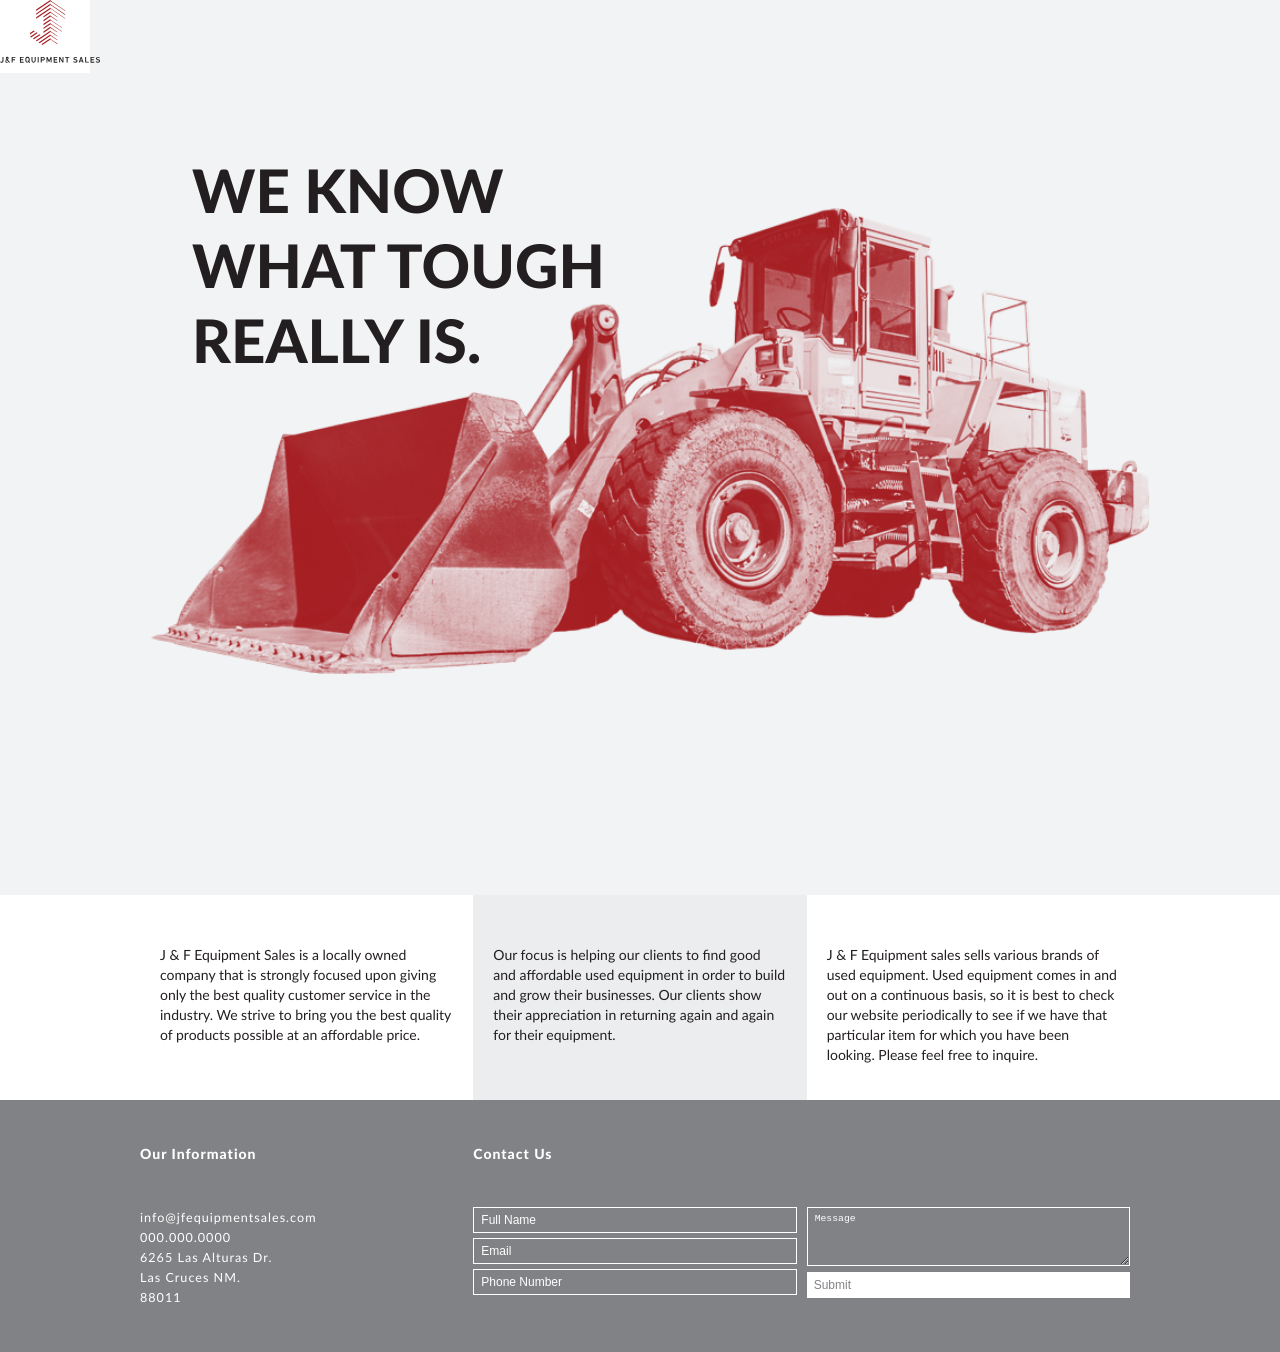
<file: index.html>
<!DOCTYPE html>
<html lang="en">
<head>
    <meta charset="UTF-8">
    <meta name="viewport" content="width=device-width">
    <title>J&amp;F Equipment Sales</title>
    <link href="https://fonts.googleapis.com/css?family=Lato:300,400,900" rel="stylesheet">
    <link rel="stylesheet" type="text/css" href="main.css">
</head>
<body>
    <aside id="sidebar">
        <div id="nav-logo">
            <img src="opt-imgs/jf-logo.svg" width="100">
            <h1>J&amp;F Equipment Sales</h1>
        </div>
        <nav>
            <div id="nav-links">
                <ul>
                    <li><a href="">Home</a></li>
                    <li><a href="">About</a></li>
                    <li><a href="">Used Equipment</a></li>
                    <li><a href="">Contact</a></li>
                </ul>
                <div id="nav-social">
                    <a href="" target="_blank">
                        <svg xmlns="http://www.w3.org/2000/svg" viewBox="0 0 5.05 10.83" id="fb"><defs><style>.icon-fill{fill:#f1f3f4;}</style></defs><title>Asset 1</title><g id="Layer_2" data-name="Layer 2"><g id="Layer_1-2" data-name="Layer 1"><path class="icon-fill" d="M1.12,10.83H3.36V5.42H4.85L5,3.55H3.36V2.62c0-.49,0-.75.74-.75H5V0H3.54A2.11,2.11,0,0,0,1.12,2.43V3.55H0V5.42H1.12Z"/></g></g></svg>
                    </a>
                    <a href="" target="_blank">
                        <svg xmlns="http://www.w3.org/2000/svg" viewBox="0 0 9.83 9.83"><defs><style>.icon-fill{fill:#f1f3f4;}</style></defs><title>Asset 3</title><g id="Layer_2" data-name="Layer 2"><g id="Layer_1-2" data-name="Layer 1"><path class="icon-fill" d="M8.6,0H1.23A1.21,1.21,0,0,0,0,1.23V8.6A1.21,1.21,0,0,0,1.23,9.83H8.6A1.21,1.21,0,0,0,9.83,8.6V1.23A1.21,1.21,0,0,0,8.6,0ZM4.92,3a1.94,1.94,0,0,1,2,1.91,1.94,1.94,0,0,1-2,1.91,1.94,1.94,0,0,1-2-1.91A1.94,1.94,0,0,1,4.92,3ZM8.6,8.29c0,.22-.09.31-.31.31H1.54c-.21,0-.31-.09-.31-.31V4L2,4.16A2.86,2.86,0,0,0,1.87,5,3,3,0,0,0,4.92,8,3,3,0,0,0,8,5a2.86,2.86,0,0,0-.13-.84L8.6,4v4.3Zm0-5.53a.31.31,0,0,1-.31.31H7.06a.31.31,0,0,1-.31-.31V1.54a.31.31,0,0,1,.31-.31H8.29a.31.31,0,0,1,.31.31Z"/></g></g></svg>
                    </a>
                    <a href="" target="_blank">
                        <svg xmlns="http://www.w3.org/2000/svg" viewBox="0 0 10.71 8.87"><defs><style>.icon-fill{fill:#f1f3f4;}</style></defs><title>Asset 2</title><g id="Layer_2" data-name="Layer 2"><g id="Layer_1-2" data-name="Layer 1"><path class="icon-fill" d="M6.71.1A2.24,2.24,0,0,0,5.2,2.36l0,.38-.39,0A6.29,6.29,0,0,1,1.15.88L.64.37.51.75A2.26,2.26,0,0,0,1,3.06c.31.33.24.38-.29.18a.9.9,0,0,0-.36-.09,2.81,2.81,0,0,0,.28,1,2.5,2.5,0,0,0,1.06,1l.38.18H1.6c-.43,0-.45,0-.4.17A2.34,2.34,0,0,0,2.65,6.85L3.13,7l-.42.25a4.33,4.33,0,0,1-2.07.58A2.29,2.29,0,0,0,0,7.91a5.93,5.93,0,0,0,1.49.69A6.53,6.53,0,0,0,6.57,8,6.8,6.8,0,0,0,9.15,5a8.07,8.07,0,0,0,.53-2.35c0-.36,0-.41.46-.84a5.21,5.21,0,0,0,.54-.6c.08-.15.07-.15-.32,0-.66.23-.75.2-.43-.15a2.28,2.28,0,0,0,.53-.84s-.12,0-.25.09a4.25,4.25,0,0,1-.68.27L9.1.68,8.72.42A3.16,3.16,0,0,0,8.07.07,2.64,2.64,0,0,0,6.71.1Z"/></g></g></svg>
                    </a>
                </div>
            </div>
        </nav>
    </aside>
    <main>
        <div id="opening">
            <h2>We know what tough really is.</h2>
            <img src="opt-imgs/opening-img.png" id="opening-img" width="100%">
            <div class="clear"></div>
        </div>
        <div id="three-callouts">
            <div id="col-content">
                <div class="col-3">
                    <p>J & F Equipment Sales is a locally owned company that is strongly focused upon giving only the best quality customer service in the industry. We strive to bring you the best quality of products possible at an affordable price.</p>
                </div>
                <div class="col-3">
                    <p>Our focus is helping our clients to find good and affordable used equipment in order to build and grow their businesses. Our clients show their appreciation in returning again and again for their equipment. </p>
                </div>
                <div class="col-3">
                    <p>J & F Equipment sales sells various brands of used equipment. Used equipment comes in and out on a continuous basis, so it is best to check our website periodically to see if we have that particular item for which you have been looking. Please feel free to inquire.</p>
                </div>
                <div class="clear"></div>
            </div>
        </div>
        <footer>
            <div id="footer-content">
                <div id="contact-info">
                    <h3>Our Information</h3>
                    <p><a href="mailto:">info@jfequipmentsales.com</a></p>
                    <p><a href="tel:">000.000.0000</a></p>
                    <p><a href="" target="_blank">6265 Las Alturas Dr.</a></p>
                    <p><a href="" target="_blank">Las Cruces NM.</a></p>
                    <p><a href="" target="_blank">88011</a></p>
                </div>
                <div id="contact-form">
                    <h3>Contact Us</h3>
                    <form method="get" action="index.html">
                        <div class="col-2">
                            <div>
                                <label for="name">Full Name</label>
                                <input type="text" id="name" name="name" placeholder="Full Name">
                            </div>
                            <div>
                                <label for="email">Email</label>
                                <input type="text" id="email" name="email" placeholder="Email">
                            </div>
                            <div>
                                <label for="number">Phone Number</label>
                                <input type="text" id="number" name="number" placeholder="Phone Number">
                            </div>
                        </div>
                        <div class="col-2">
                            <div>
                                <label for="msg">Message</label>
                                <textarea id="msg" name="msg" placeholder="Message"></textarea>
                            </div>
                            <div>
                                <input type="submit" id="submit" name="submit">
                            </div>
                        </div>
                        <div class="clear"></div>
                    </form>
                </div>
                <div class="clear"></div>
            </div>
        </footer>
    </main>
</body>
</html>
</file>
<file: main.css>
/*

	Author: Kelly Ann McNamara;
	Date Started: May 21st, 2017;
	Project: J&F Equipment Sales;

	_________________________________________________

	INDEX
	01. Attributes
	02. Nav
	03. Opening
	04. Home Page Callouts
	05. Footer
	00. ...
	00. ...
	00. ...
	00. ...
	00. ...
	00. ...
	00. ...
	00. ...
	00. ...
	00. ...

	_________________________________________________

	COLOURS
	white: #fff;
	dark-grey: #231f20;
	smoke: #f1f3f4;
	mid-grey: #818285;
	red: #a41e22;

*/

/* =============== 01. Attributes =============== */


* {
    margin: 0 auto;
}
*, *::before, *::after {
    box-sizing: inherit;
}
html {
    font-size: 100%;
    box-sizing: border-box;
}
body {
    font-size: 62.5%;
    margin: 0 auto;
    font-family: 'Lato', "Helvetica Neue", Helvetica, sans-serif;
    text-rendering: geometricPrecision;
    position: relative;
}
.clear {
    float: none;
    clear: both;
}
main {
    margin: 0 auto;
    position: relative;
    float: left;
    /*width: calc(100vw - 160px);*/
    width: 100%;
    /*margin-left: 160px;*/
    background: #f1f3f4;
}
.wrapper {
    max-width: 1025px;
    padding: 0px 30px;
}
h2 {
    color: #231f20;
    font-size: 4em;
    font-weight: 900;
    text-transform: uppercase;
    padding-bottom: 30px;
}
h3 {
    color: #231f20;
    font-size: 1.6em;
    font-weight: 900;
    padding-bottom: 15px;
}
p {
    color: #231f20;
    font-size: 1.4em;
    font-weight: 400;
    line-height: 20px;
}
.col-3 {
    width: 33.333%;
    float: left;
    background: #fff;
    padding: 50px 20px 35px;
}
/* =============== 02. Nav =============== */

#sidebar {
    /*float: left;*/
    position: absolute;
    top: 0;
    left: 0;
    height: 100vh;
    width: 90px;
    position: fixed;
    z-index: 10000;
}
#sidebar h1 {
    font-size: .5em;
    color: #fff;
}
#nav-logo {
    background: #fff;
    text-align: center;
}
/*#logo-trans {
    display: block;
}
#logo-white {
    display: none;
    background: #fff;
}*/
#logo-icon {
    margin: 15px 5px 5px;
}
#wordmark {
    /*margin: 15px 5px 5px 2px;*/
    width: 100%;
}
#nav-links {
    background: #231f20;
    height: calc(100vh - 95px);
    display: none;
}
#nav-links ul {
    list-style: none;
    text-align: center;
    padding: 0px;
    padding-top: 40px;
}
#nav-links ul li a{
    color: #f1f3f4;
    text-transform: uppercase;
    text-decoration: none;
    font-size: 1.2em;
    line-height: 35px;
    transition: .5s ease all;
}
#nav-links ul li a:hover, #nav-links ul li a:active, #nav-links ul li a:focus {
    outline: none;
    color: #818285;
}
#nav-social {
    text-align: center;
}
#nav-social svg {
    margin-right: 10px;
    margin-top: 21px;
    height: 15px;
}
#nav-social #fb {
    height: 17px;
}
#nav-social .icon-fill {
    transition: 1s ease all;
}
#nav-social svg:hover, #nav-social svg:active, #nav-social svg:focus {
    outline: none;
}
#nav-social .icon-fill:hover, #nav-social .icon-fill:active, #nav-social .icon-fill:focus {
    fill: #818285;
}

/* =============== 03. Opening =============== */

#opening {
    background: #f1f3f4;
    height: 90vh;
    max-height: 795px;
    min-height: 650px;
    /*padding-left: 100px;*/
    /*background-image: url('opt-imgs/opening-img.png');
    background-size: auto;
    background-position: bottom right;
    background-repeat: no-repeat;*/
    margin-bottom: 100px;
}
#opening h2 {
    color: #231f20;
    text-transform: uppercase;
    font-size: 6em;
    font-weight: 900;
    line-height: 75px;
    max-width: 433px;
    padding-top: 153px;
    margin-left: 15%;
}
#opening img {
    margin-top: -200px;
    margin-left: 150px;
    max-width: 1000px;
    transition: .5s ease all;
}

/* =============== 04. Home Page Callouts =============== */
#three-callouts {
    background: #fff;
}
#col-content {
    max-width: 1000px;
}
#three-callouts .col-3 {
    min-height: 205px;
}
#three-callouts .col-3:nth-child(2) {
    background: #ecedee;
}
#three-callouts .col-3 p {
    max-width: 360px;
}

/* =============== 05. Footer =============== */

footer {
    width: 100%;
    background: #818285;
    padding: 45px 20px;
}
footer h3 {
    color: #fff;
    font-weight: 900;
    font-size: 1.4em;
    letter-spacing: 1px;
    padding-bottom: 45px;
}
footer p a {
    color: #fff;
    font-weight: 400;
    font-size: .9em;
    letter-spacing: 1px;
    text-decoration: none;
    line-height: 18px;
    transition: .25s ease all;
}
footer p a:hover, footer p a:active, footer p a:focus {
    outline: none;
    color: #a41e22;
}
#footer-content {
    max-width: 1000px;
}

#contact-info, #contact-form {
    float: left;
}
#contact-info {
    width: 33.333%;
}
#contact-form {
    width: 66.666%;
}
#contact-form .col-2 {
    width: 50%;
    float: left;
    padding-right: 10px;
}
#contact-form label, #contact-form label:focus {
    font-size: .25em;
    color: #818285;
    outline: none;
    position: absolute;
    opacity: 0.1;
}
#contact-form input, #contact-form textarea {
    width: 100%;
}
#contact-form input[type="text"], #contact-form textarea {
    background: none;
    border: 1px #fff solid;
    padding: 5px 7px;
    color: #fff;
    font-size: 1.2em;
    margin-bottom: 5px;
    transition: .35s ease all;
}
#contact-form input[type="text"]::-webkit-input-placeholder, #contact-form textarea::-webkit-input-placeholder { /* Chrome/Opera/Safari */
    color: #fff;
}
#contact-form input[type="text"]::-moz-placeholder, #contact-form textarea::-moz-placeholder { /* Firefox 19+ */
    color: #fff;
}
#contact-form input[type="text"]:-ms-input-placeholder, #contact-form textarea:-ms-input-placeholder { /* IE 10+ */
    color: #fff;
}
#contact-form input[type="text"]:-moz-placeholder, #contact-form textarea:-moz-placeholder { /* Firefox 18- */
    color: #fff;
}
#contact-form input[type="text"]:hover, #contact-form textarea:hover, #contact-form input[type="text"]:active, #contact-form textarea:active, #contact-form input[type="text"]:focus, #contact-form textarea:focus {
    outline: none;
    box-shadow: inset #fff 0px -3px 0px 0px;
}
#contact-form textarea {
    height: 59px;
}
#contact-form input[type="submit"] {
    border-radius: 0%;
    background: #fff;
    color: #818285;
    text-align: left;
    border: none;
    padding: 6px 7px;
    font-size: 1.2em;
    margin-top: -2px;
    transition: 1s all ease;
}
#contact-form input[type="submit"]:hover, #contact-form input[type="submit"]:active, #contact-form input[type="submit"]:focus {
    outline: none;
    box-shadow: inset #a41e22 0px -4px 0px 0px;
    color: #a41e22;
}

/* =============== 00. Family Owned =============== */

#family-owned {
    background-image: url("opt-imgs/family-bg2.png");
    background-size: auto;
    background-position: right;
    background-repeat: no-repeat;
    padding: 115px 20px 55px;
    max-width: 925px;
    margin-top: 105px;
}
#personal {
    background-image: url("opt-imgs/personal-bg.png");
    background-size: auto;
    background-position: left;
    background-repeat: no-repeat;
    padding: 135px 20px 155px;
    max-width: 925px;
    margin-top: 50px;
}
#customer {
    background-image: url("opt-imgs/customer-bg.png");
    background-size: auto;
    background-position: right;
    background-repeat: no-repeat;
    padding: 125px 20px 200px;
    max-width: 925px;
}
#family-owned h2, #family-owned p, #customer h2, #customer p {
    max-width: 400px;
    margin-left: 0px;
}
#personal h2, #personal p {
    max-width: 400px;
    margin-right: 0px;
}
#family-owned p, #personal p, #customer p {
    font-weight: 700;
}
.about-content {
    max-width: 960px;
}

/* =============== 00. Equipment Sales Page =============== */

#construction, #trailers, #lifts {
    background-image: url("opt-imgs/construction-bg.png");
    background-size: auto;
    background-repeat: no-repeat;
    background-position: right;
    max-width: 960px;
    padding: 200px 100px 100px;
}
#trailers {
    background-image: url("opt-imgs/trailers-bg.png");
    background-position: bottom right;
    padding: 200px 100px 135px;
    margin-bottom: -40px;
}
#lifts {
    background-image: url("opt-imgs/lifting-bg.png");
    background-position: 90% bottom;
    padding: 200px 100px 100px;
}
#construction h2, #construction p, #trailers h2, #trailers p, #lifts h2, #lifts p {
    max-width: 400px;
    margin-left: 0px;
}
#construction p, #trailers p, #lifts p {
    font-weight: 700;
}
#construction-items, #trailers-items, #lifts-items {
    max-width: 1000px;
}
#construction-items .col-3, #trailers-items .col-3, #lifts-items .col-3 {
    padding: 0;
}
#construction-items img, #trailers-items img, #lifts-items img  {
    height: 100%;
    width: 100%;
}
.item-details {
    padding: 30px 20px;
    /*height: 253px;*/
    position: relative;
}

.items-arrow-odd {
    position: absolute;
    /*bottom: 253px;*/
    top: -16px;
    left: calc(50% - 23px);
}
.items-arrow-even {
    -ms-transform: rotate(180deg);
    -webkit-transform: rotate(180deg);
    transform: rotate(180deg);
    position: absolute;
    bottom: -15px;
    left: calc(50% - 23px);
}

/* =============== 00. Media Query =============== */

@media screen and (max-width: 1104px) {
    #three-callouts .col-3 {
        min-height: 245px;
    }
    #family-owned, #customer {
        padding: 115px 50px 55px;
    }
    #personal {
        padding: 185px 50px 65px;
    }
}
@media screen and (max-width: 1024px) {
    #opening img {
        margin-top: -170px;
    }
    #family-owned, #personal, #customer {
        margin-left: 100px;
        margin-right: 100px;
    }
    #family-owned {
        background-size: 75%;
    }
    #personal {
        background-size: 40%;
        padding: 75px 50px 65px;
    }
    #customer {
        background-size: 50%;
    }
}
@media screen and (max-width: 915px) {
    #opening img {
        margin-top: -135px;
        margin-left: 115px;
    }
    #three-callouts .col-3 {
        min-height: 300px;
    }
    #family-owned {
        background-size: 60%;
    }
    #personal {
        background-size: 35%;
        padding: 75px 50px 65px;
    }
    #customer {
        background-size: 45%;
    }
}
@media screen and (max-width: 820px) {
    #opening img {
        margin-top: -100px;
    }
    #three-callouts .col-3 {
        width: 100%;
        height: auto;
        min-height: inherit;
    }
    #family-owned {
        background-size: 60%;
        background-position: top right;
    }
    #personal {
        background-size: 35%;
        background-position: top right;
        padding: 75px 50px 65px;
    }
    #personal h2, #personal p {
        margin-left: 0px;
    }
    #customer {
        background-position: right;
        background-size: 45%;
    }
}
@media screen and (max-width: 745px) {
    #opening img {
        margin-top: -75px;
    }
    #customer {
        background-position: top right;
    }
    #contact-info {
        width: 100%;
    }
    #contact-form {
        width: 100%;
        padding-top: 40px;
    }
    #construction-items .col-3, #trailers-items .col-3, #lifts-items .col-3 {
        width: 100%;
        display: flex;
    }
    #construction-items img, #trailers-items img, #lifts-items img {
        width: 50%;
    }
    .item-details {
        width: 50%;
    }
    .items-arrow-odd {
        position: absolute;
        -ms-transform: rotate(270deg);
        -webkit-transform: rotate(270deg);
        transform: rotate(270deg);
        top: calc(50% - 23px);
        left: calc(0% - 30px);
    }
    .items-arrow-even {
        -ms-transform: rotate(-270deg);
        -webkit-transform: rotate(-270deg);
        transform: rotate(-270deg);
        position: absolute;
        left: calc(100% - 16px);
        bottom: calc(50% - 23px);
    }
}
@media screen and (max-width: 645px) {
    #opening {
        height: 50vh;
        margin-bottom: 50px;
    }
    #opening h2 {
        font-size: 5em;
        line-height: 50px;
    }
    #opening img {
        margin-top: -50px;
        margin-left: 90px;
    }
    #family-owned, #customer {
        padding: 75px 30px 55px;
    }
    #personal {
        padding: 125px 30px 65px;
        margin-top: 0;
        margin-bottom: 0;
    }
    #family-owned, #customer, #personal {
        margin-left: 75px;
        margin-right: 75px;
    }
}
@media screen and (max-width: 524px) {
    h2 {
        font-size: 3em;
    }
    #opening img {
        margin-top: 0px;
        margin-left: 0px;
    }
    #family-owned {
        background-size: 75%;
    }
    #personal {
        background-size: 50%;
    }
    #customer {
        background-size: 75%;
    }
    #contact-form .col-2 {
        width: 100%;
    }
}
@media screen and (max-width: 475px) {
    #opening h2 {
        font-size: 4em;
    }
    #family-owned, #customer, #personal {
        margin-left: 25px;
        margin-right: 25px;
    }
    #construction-items .col-3, #trailers-items .col-3, #lifts-items .col-3 {
        width: 100%;
        display: block;
    }
    #construction-items img, #trailers-items img, #lifts-items img {
        width: 100%;
    }
    .item-details {
        width: 100%;
    }
    .item-details h3, .item-details p {
        max-width: 300px;
    }
    .items-arrow-odd {
        position: absolute;
        -ms-transform: rotate(0deg);
        -webkit-transform: rotate(0deg);
        transform: rotate(0deg);
        top: -16px;
        left: calc(50% - 23px);
    }
    .items-arrow-even {
        -ms-transform: rotate(180deg);
        -webkit-transform: rotate(180deg);
        transform: rotate(180deg);
        position: absolute;
        bottom: -15px;
        left: calc(50% - 23px);
    }
    /*.item-details:nth-child(odd) {
        background: #ecedee;
    }*/
}
</file>
